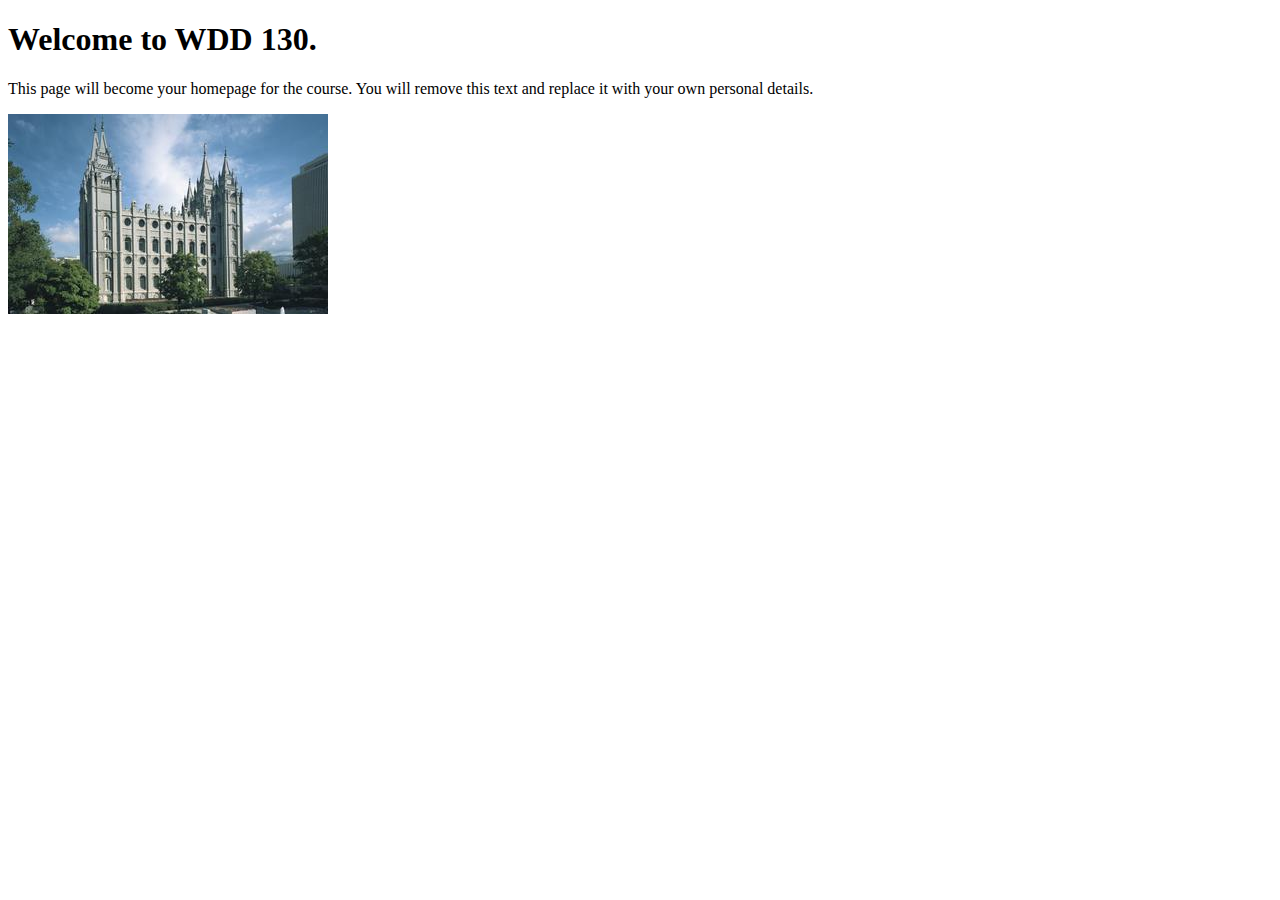
<file: index.html>
<!DOCTYPE html>
<html lang="en">
<head>
    <meta charset="UTF-8">
    <meta name="viewport" content="width=device-width, initial-scale=1.0">
    <title>WDD 130 | Personal Homepage</title>
</head>
<body>
    <h1>Welcome to WDD 130.</h1>
    <p>This page will become your homepage for the course. You will remove this text and replace it with your own personal details.</p>

    <img src="images/salt-lake-temple.jpg" alt="The Salt Lake Temple.">
</body>
</html>
</file>
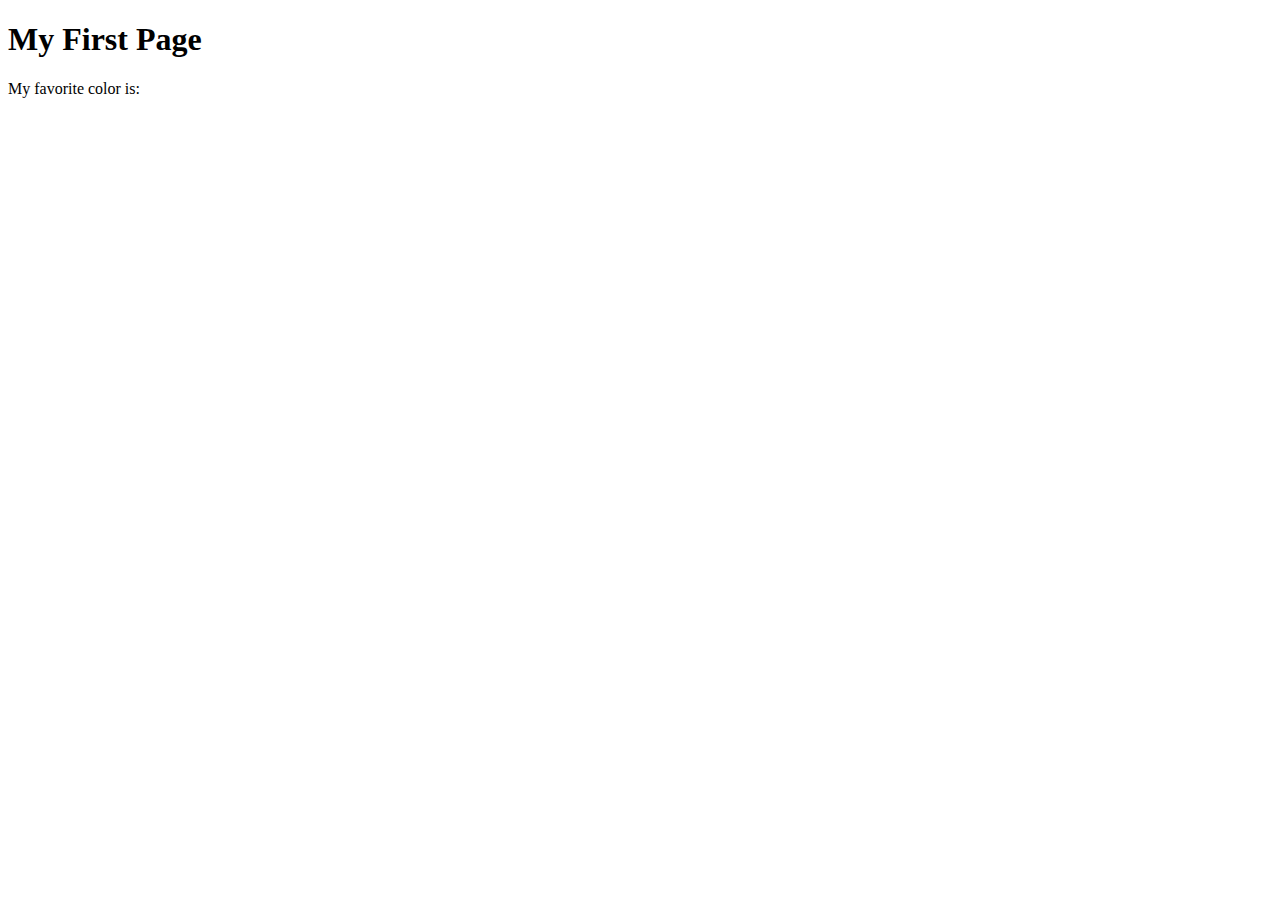
<file: week01/first-page.html>
<!DOCTYPE html>
<html lang="en">
<head>
    <meta charset="UTF-8">
    <meta name="viewport" content="width=device-width, initial-scale=1.0">
    <title>My First Page</title>
</head>
<body>
    <h1>My First Page</h1>
    <p>My favorite color is: </p>
</body>
</html>
</file>
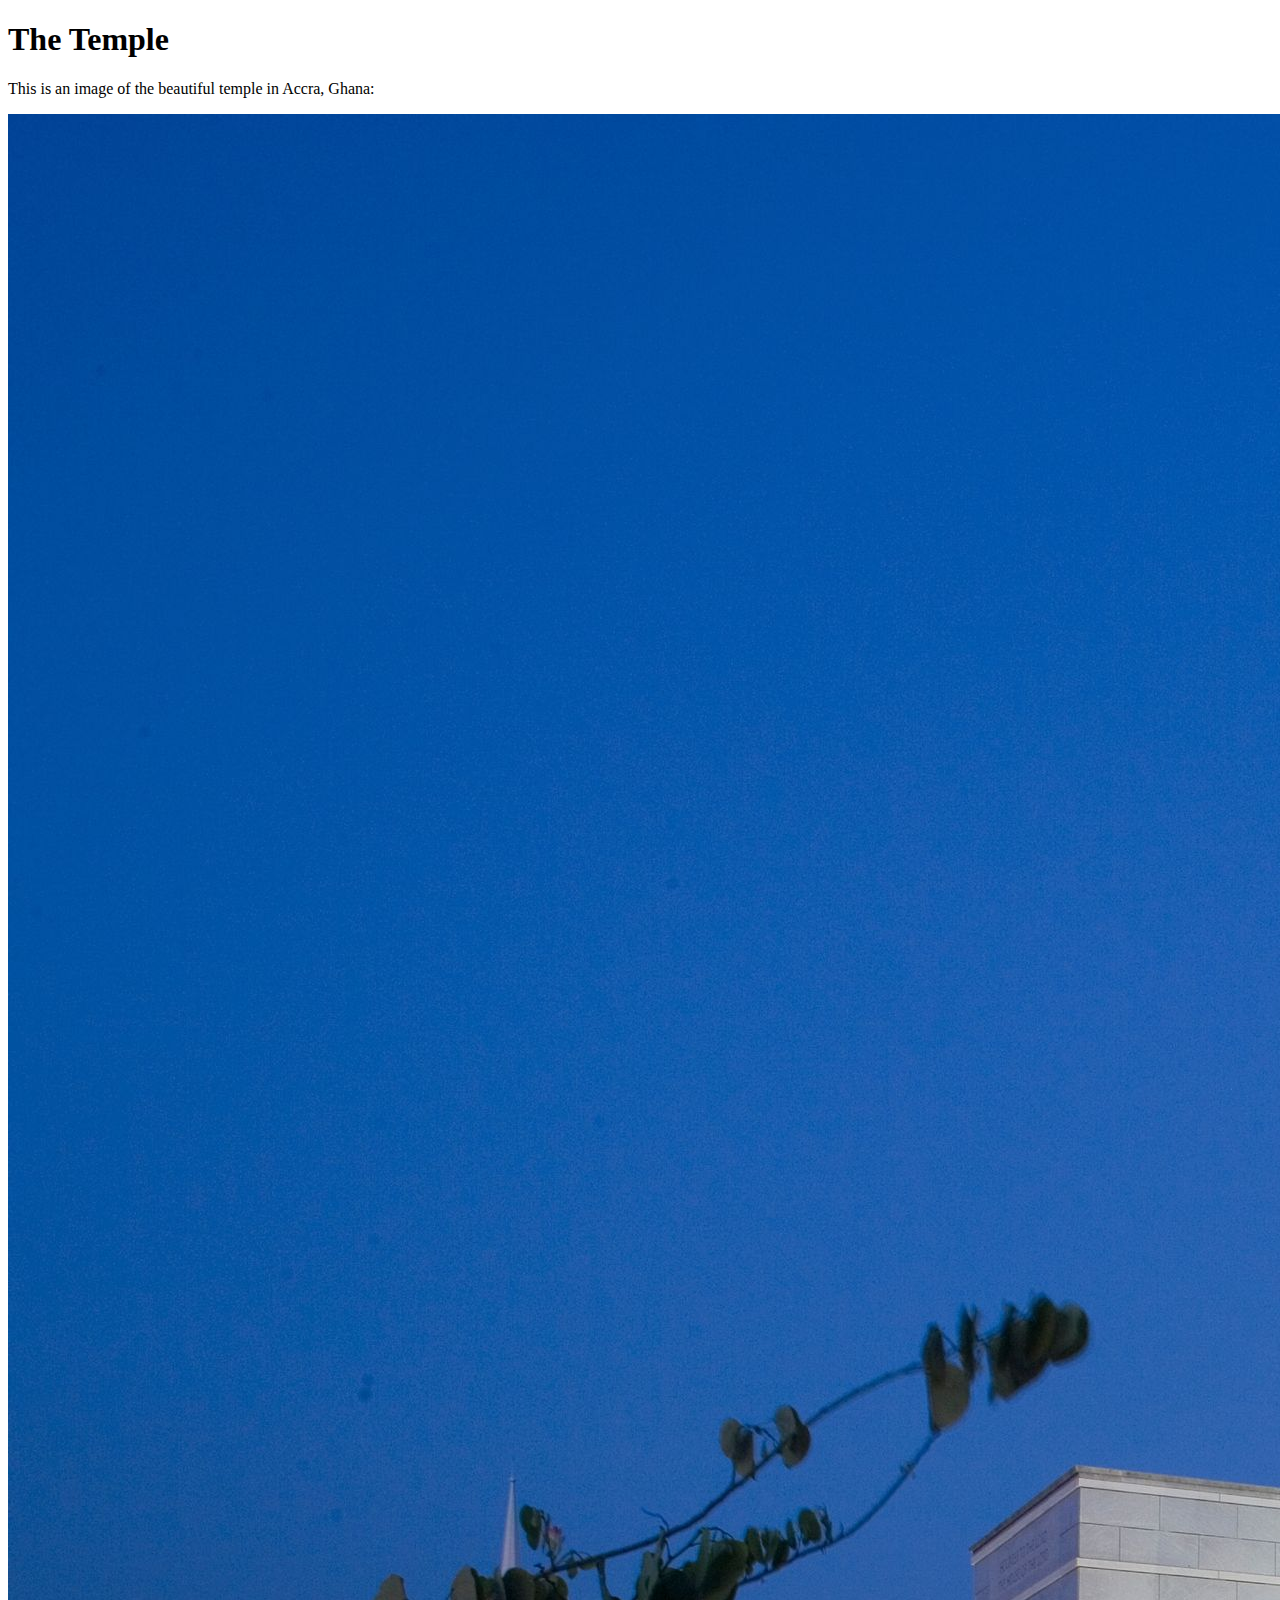
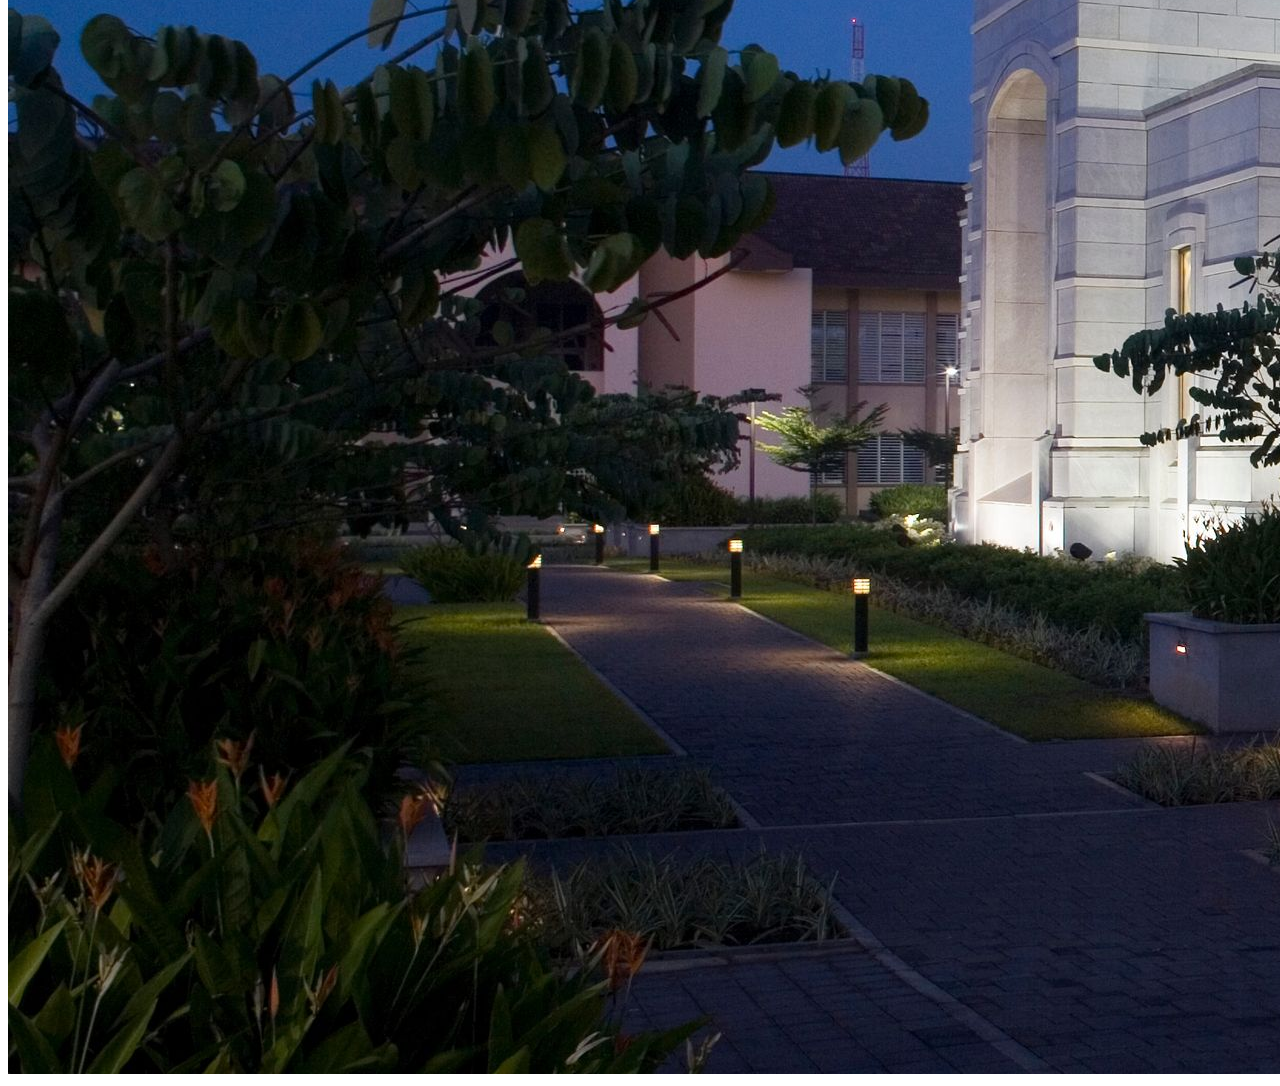
<file: week01/images.html>
<!DOCTYPE html>
<html lang="en">
<head>
    <meta charset="UTF-8">
    <meta name="viewport" content="width=device-width, initial-scale=1.0">
    <title>Temple Image</title>
</head>
<body>
    <h1>The Temple</h1>
    <p>This is an image of the beautiful temple in Accra, Ghana:</p>
    <img src="images/temple-large.jpeg" alt="The Accra Ghana Temple">
    
</body>
</html>
</file>
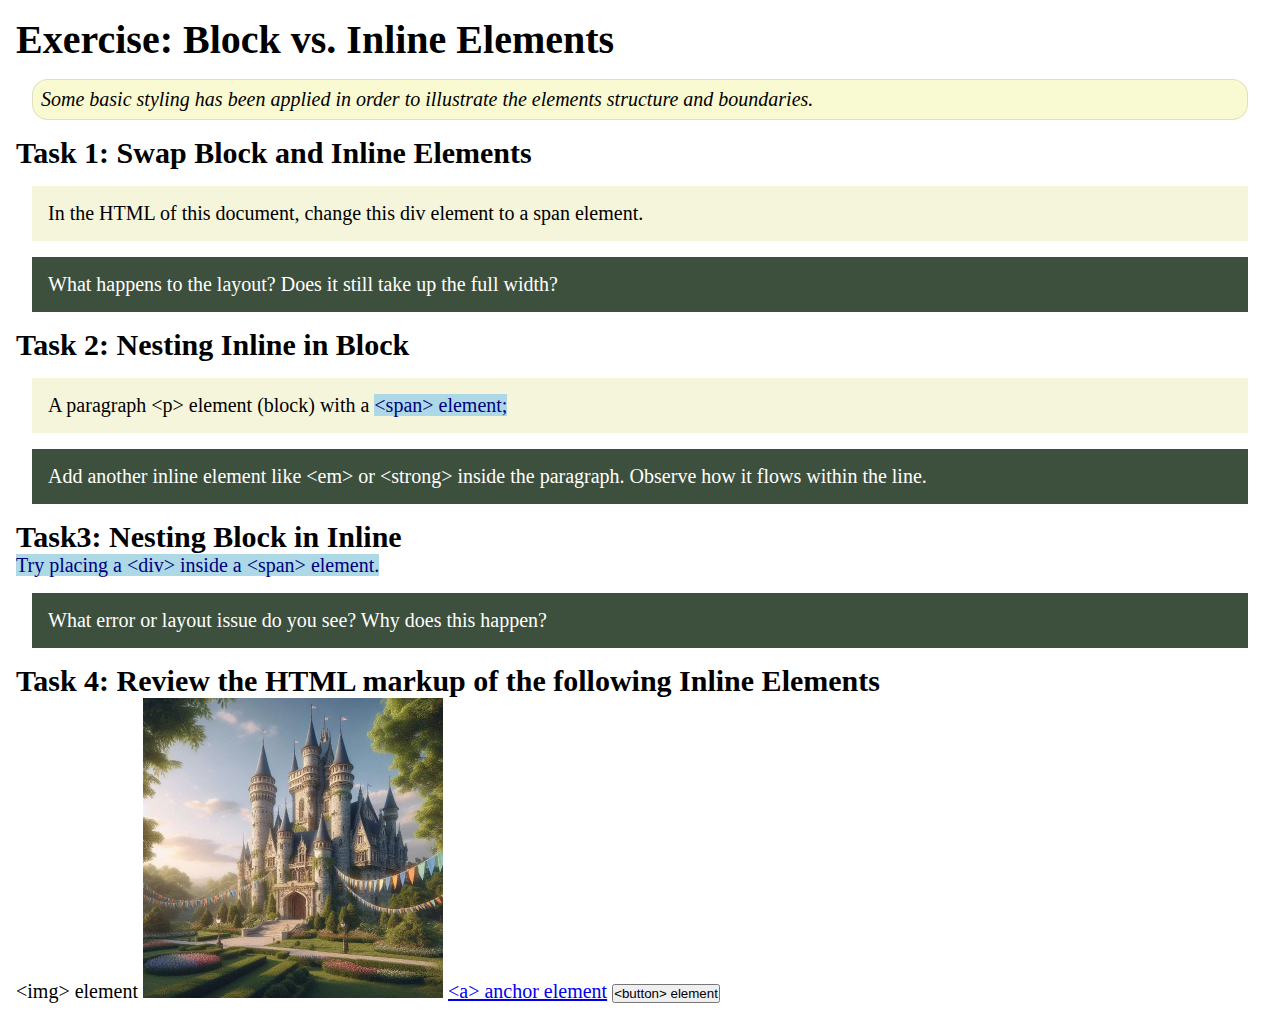
<file: week02/block-vs-inline.html>
<!DOCTYPE html>
<html lang="en">

<head>
    <meta charset="UTF-8">
    <meta name="viewport" content="width=device-width, initial-scale=1.0">
    <title>Exercise: Block vs. Inline Elements</title>
    <link rel="stylesheet" href="styles/block-vs-inline.css">
</head>

<body>
    <main>
        <h1>Exercise: Block vs. Inline Elements</h1>
        <p class="note">Some basic styling has been applied in order to illustrate the elements structure and
            boundaries.</p>

        <h2>Task 1: Swap Block and Inline Elements</h2>
        <div>In the HTML of this document, change this div element to a span element.</div>

        <p class="question">What happens to the layout? Does it still take up the full width?</p>

        <h2>Task 2: Nesting Inline in Block</h2>
        <p>A paragraph &lt;p&gt; element (block) with a <span>&lt;span&gt; element;</span></p>
        <p class="question">Add another inline element like &lt;em&gt; or &lt;strong&gt; inside the paragraph. Observe
            how it flows within the line.</p>

        <h2>Task3: Nesting Block in Inline</h2>
        <span>Try placing a &lt;div&gt; inside a &lt;span&gt; element.</span>
            <p class="question">What error or layout issue do you see? Why does this happen?</p>


            <h2>Task 4: Review the HTML markup of the following Inline Elements</h2>
        &lt;img&gt; element
        <img src="images/castle.webp" alt="placeholder image (images are inline)" width="300" height="300">
        <a href="https://churchofjesuschrist.org">&lt;a&gt; anchor element</a>
        <button type="button">&lt;button&gt; element</button>
    </main>
</body>

</html>
</file>
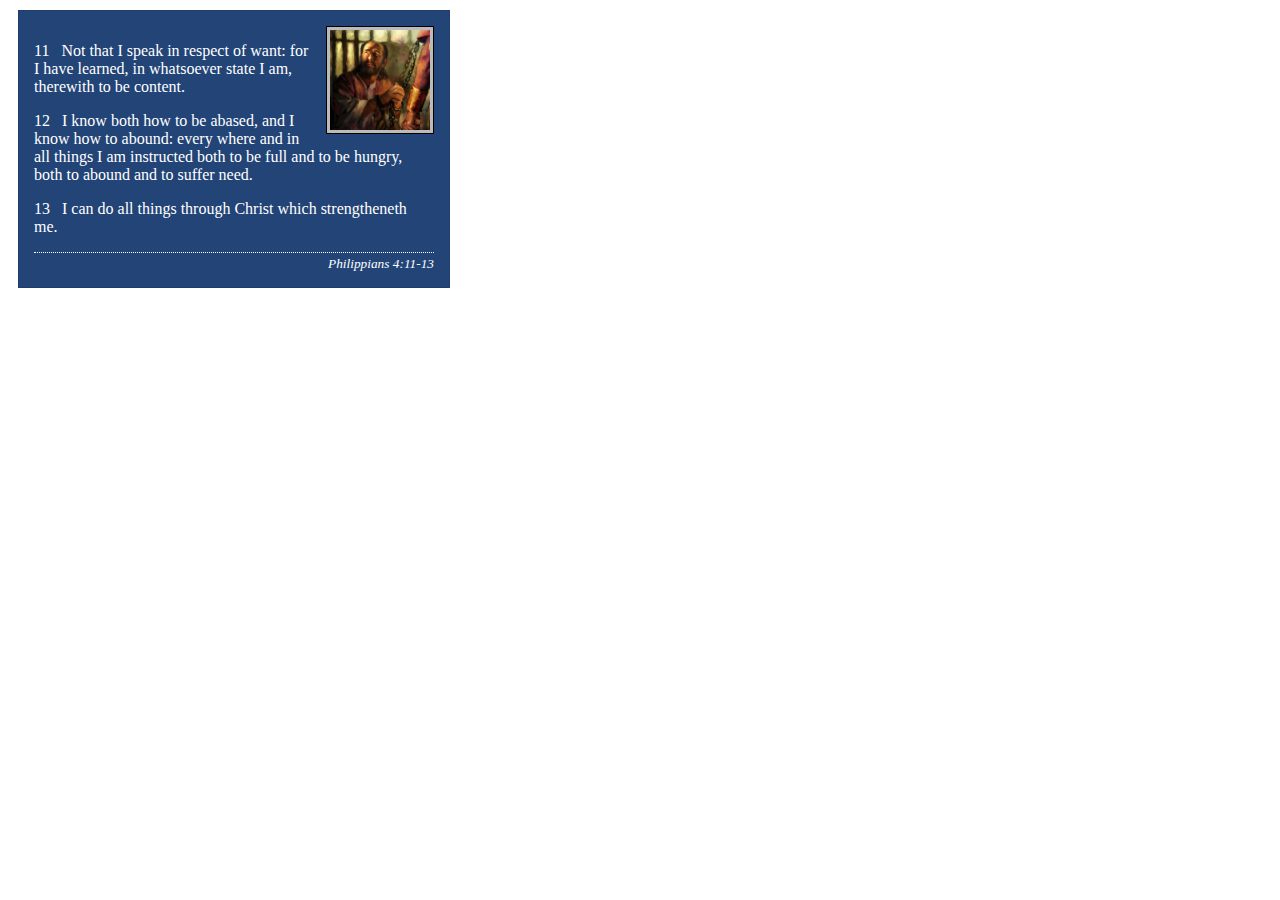
<file: week02/box-model-solution.html>
<!DOCTYPE html>
<html lang="en">
<head>
    <meta charset="UTF-8">
    <meta name="viewport" content="width=device-width, initial-scale=1.0">
    <title>Box Model Activity</title>
    <link rel="stylesheet" href="styles/box-model-solution.css">
</head>
<body>
    <main>
        <div class="callout">
            <img src="images/apostle-paul-imprisoned.webp" alt="Paul the Apostle - Imprisoned in Rome" width="200" height="200">
            <blockquote>
                <p>11 &nbsp; Not that I speak in respect of want: for I have learned, in whatsoever state I am, therewith to be content.</p>
                <p>12 &nbsp; I know both how to be abased, and I know how to abound: every where and in all things I am instructed both to be full and to be hungry, both to abound and to suffer need.</p>
                <p>13 &nbsp; I can do all things through Christ which strengtheneth me.</p>
            </blockquote>
            <cite>Philippians 4:11-13</cite>
        </div>
    </main>
</body>
</html>
</file>
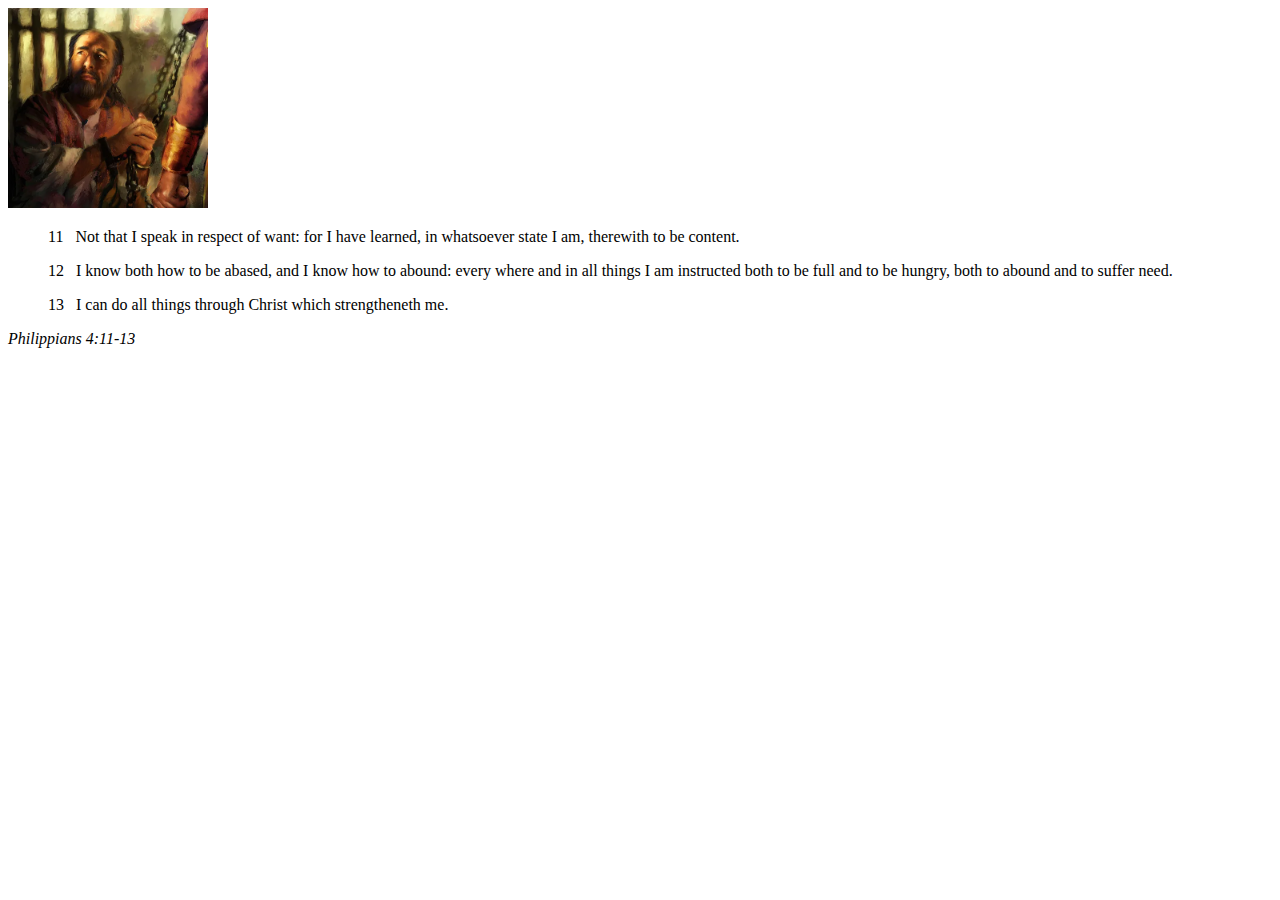
<file: week02/box-model.html>
<!DOCTYPE html>
<html lang="en">
<head>
    <meta charset="UTF-8">
    <meta name="viewport" content="width=device-width, initial-scale=1.0">
    <title>Box Model Activity</title>
</head>
<body>
    <main>
        <div class="callout">
            <img src="images/apostle-paul-imprisoned.webp" alt="Paul the Apostle - Imprisoned in Rome" width="200" height="200">
            <blockquote>
                <p>11 &nbsp; Not that I speak in respect of want: for I have learned, in whatsoever state I am, therewith to be content.</p>
                <p>12 &nbsp; I know both how to be abased, and I know how to abound: every where and in all things I am instructed both to be full and to be hungry, both to abound and to suffer need.</p>
                <p>13 &nbsp; I can do all things through Christ which strengtheneth me.</p>
            </blockquote>
            <cite>Philippians 4:11-13</cite>
        </div>
    </main>
</body>
</html>
</file>
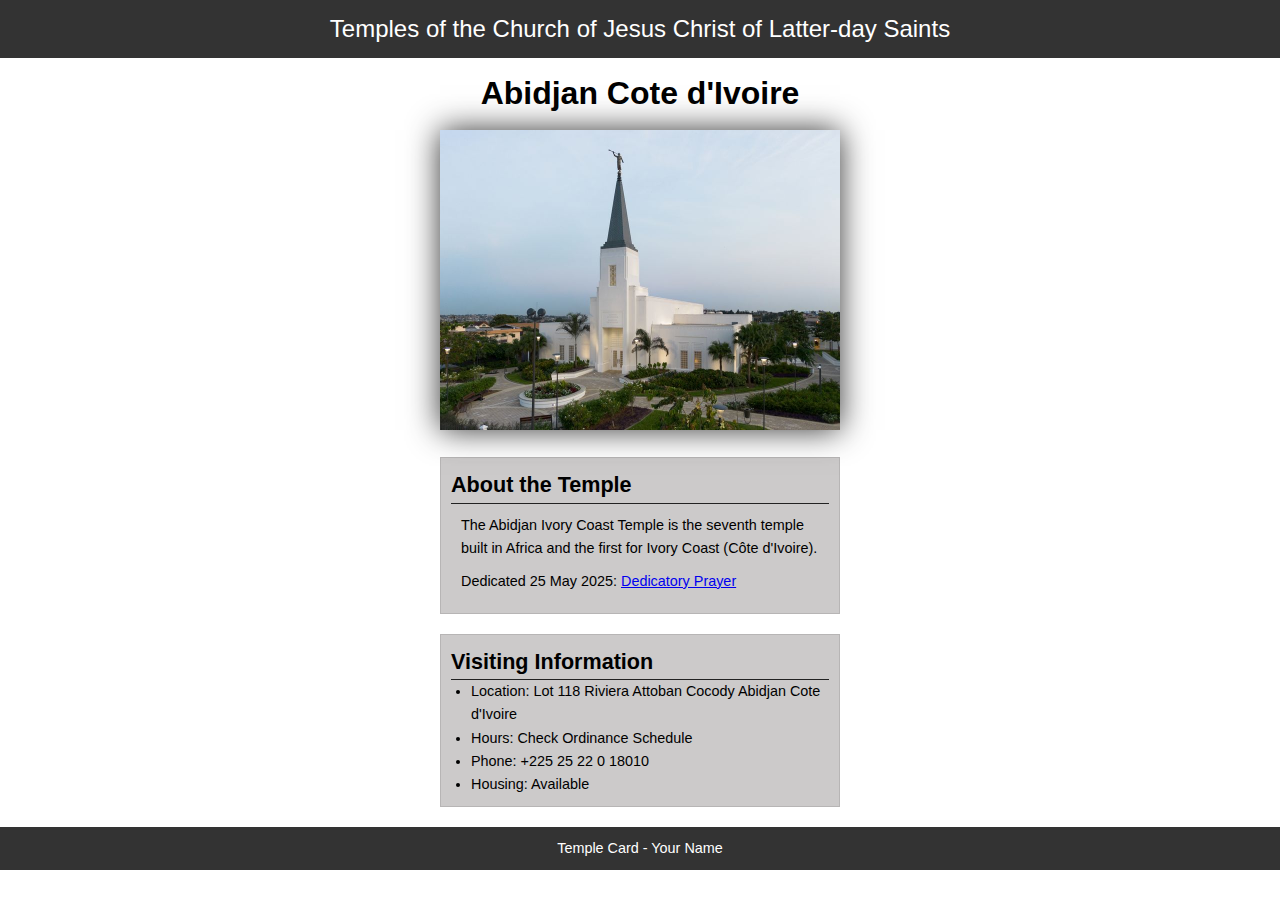
<file: week02/temple.html>
<!DOCTYPE html>
<html lang="en">

<head>
    <meta charset="UTF-8">
    <meta name="viewport" content="width=device-width, initial-scale=1.0">
    <title>Temple Card - Abidjan Cote d'Ivoire</title>
    <link rel="stylesheet" href="styles/temple.css">
</head>

<body>
    <header>
        <p>Temples of the Church of Jesus Christ of Latter-day Saints</p>
    </header>
    <main>
        <h1>Abidjan Cote d'Ivoire</h1>
        <picture>
            <img src="images/abidjan-ivory-coast.jpeg" alt="Abidjan Cote d'Ivoire Temple">
        </picture>
        <section>
            <h2>About the Temple</h2>
            <p>The Abidjan Ivory Coast Temple is the seventh temple built in Africa and the first for Ivory Coast (Côte
                d'Ivoire).</p>
            <p>Dedicated 25 May 2025: <a
                    href="https://www.churchofjesuschrist.org/temples/dedicatory-prayer/abidjan-ivory-coast-temple/2025-05-25?lang=eng"
                    target="_blank" rel="noopener noreferrer">Dedicatory Prayer</a></p>
        </section>
        <section>
            <h2>Visiting Information</h2>
            <ul>
                <li>Location: Lot 118 Riviera Attoban Cocody Abidjan Cote d'Ivoire</li>
                <li>Hours: Check Ordinance Schedule</li>
                <li>Phone: +225 25 22 0 18010</li>
                <li>Housing: Available</li>
            </ul>
        </section>
    </main>
    <footer>
        <p>Temple Card - Your Name</p>
    </footer>
</body>

</html>
</file>
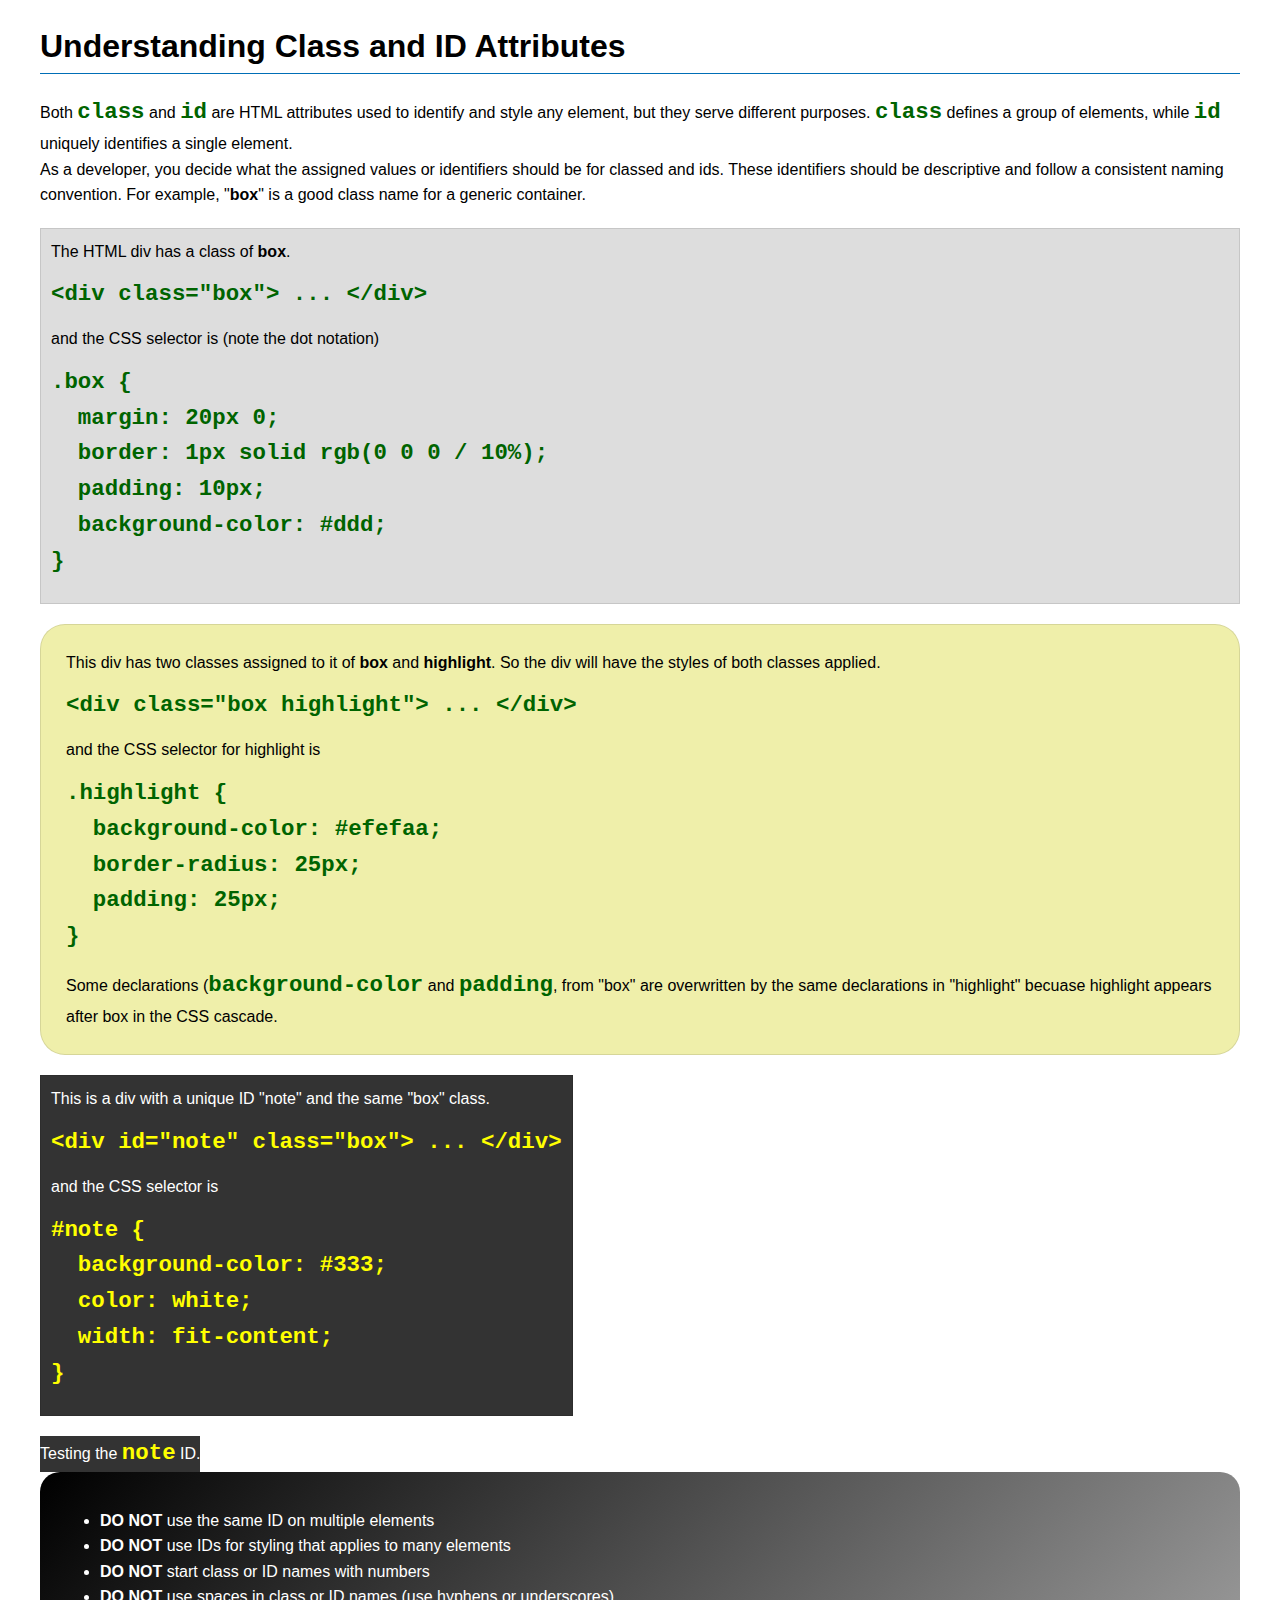
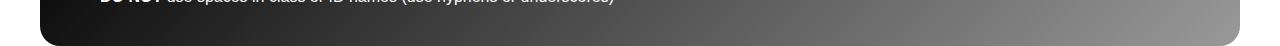
<file: week03/class-and-id.html>
<!DOCTYPE html>
<html lang="en">

<head>
    <meta charset="UTF-8">
    <meta name="viewport" content="width=device-width, initial-scale=1.0">
    <title>Class vs ID Attributes</title>
    <link rel="stylesheet" href="styles/class-and-id.css">
</head>

<body>
    <h1>Understanding Class and ID Attributes</h1>
    <p>Both <code>class</code> and <code>id</code> are HTML attributes used to identify and style any element, but they
        serve different purposes. <code>class</code> defines a group of elements, while <code>id</code> uniquely
        identifies a single element.</p>
    <p>As a developer, you decide what the assigned values or identifiers should be for classed and ids. These
        identifiers should be
        descriptive and follow a consistent naming convention. For example, "<strong>box</strong>" is a good class name
        for a generic container.</p>
    <div class="box">
        <p>The HTML div has a class of <strong>box</strong>.</p>
        <pre><code class="html">&lt;div class="box"&gt; ... &lt;/div&gt;</code></pre>
        and the CSS selector is (note the dot notation)
        <pre><code class="css">.box {
  margin: 20px 0;
  border: 1px solid rgb(0 0 0 / 10%);
  padding: 10px;
  background-color: #ddd; 
}</code></pre>
    </div>

    <div class="box highlight">
        <p>This div has two classes assigned to it of <strong>box</strong> and <strong>highlight</strong>. So the div
            will have the styles of both classes applied.</p>
        <pre><code class="html">&lt;div class="box highlight"&gt; ... &lt;/div&gt;</code></pre>
        and the CSS selector for highlight is
        <pre><code class="css">.highlight {
  background-color: #efefaa;
  border-radius: 25px;
  padding: 25px;
}</code></pre>
<p>Some declarations (<code>background-color</code> and <code>padding</code>, from "box" are overwritten by the same declarations in "highlight" becuase highlight appears after box in the CSS cascade.</p>
    </div>

    <div id="note" class="box">
        <p>This is a div with a unique ID "note" and the same "box" class.</p>
        <pre><code class="html">&lt;div id="note" class="box"&gt; ... &lt;/div&gt;</code></pre>
        and the CSS selector is
        <pre><code class="css">#note {
  background-color: #333;
  color: white;
  width: fit-content;
}</code></pre>
    </div>

    <div id="note">
        <p>Testing the <code>note</code> ID.</p>
    </div>

    <section id="best-practice">
        <ul>
            <li><strong>DO NOT</strong> use the same ID on multiple elements</li>
            <li><strong>DO NOT</strong> use IDs for styling that applies to many elements</li>
            <li><strong>DO NOT</strong> start class or ID names with numbers</li>
            <li><strong>DO NOT</strong> use spaces in class or ID names (use hyphens or underscores)</li>
        </ul>
    </section>




</body>

</html>
</file>
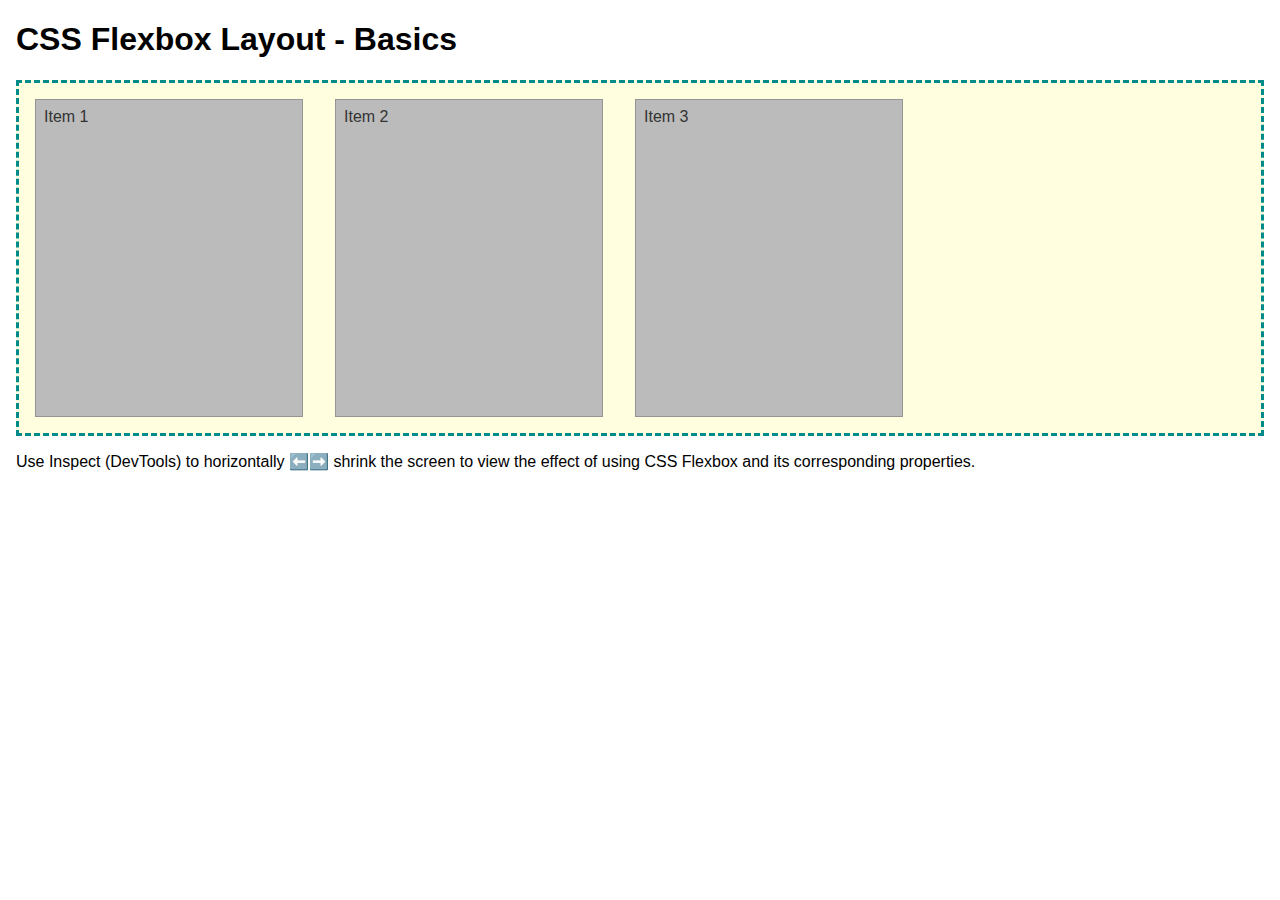
<file: week04/flexbox-layout.html>
<!DOCTYPE html>
<html lang="en">
<head>
    <meta charset="UTF-8">
    <meta name="viewport" content="width=device-width, initial-scale=1.0">
    <title>CSS Flexbox Layout - Basics</title>
    <link rel="stylesheet" href="styles/flexbox.css">
</head>
<body>
    <main>
        <h1>CSS Flexbox Layout - Basics</h1>
        <div class="flex-container">
            <div class="flex-item item1">Item 1</div>
            <div class="flex-item item2">Item 2</div>
            <div class="flex-item item3">Item 3</div>
        </div>
        <p>Use Inspect (DevTools) to horizontally ⬅️➡️ shrink the screen to view the effect of using CSS Flexbox and its corresponding properties.</p>
    </main>
</body>
</html>
</file>
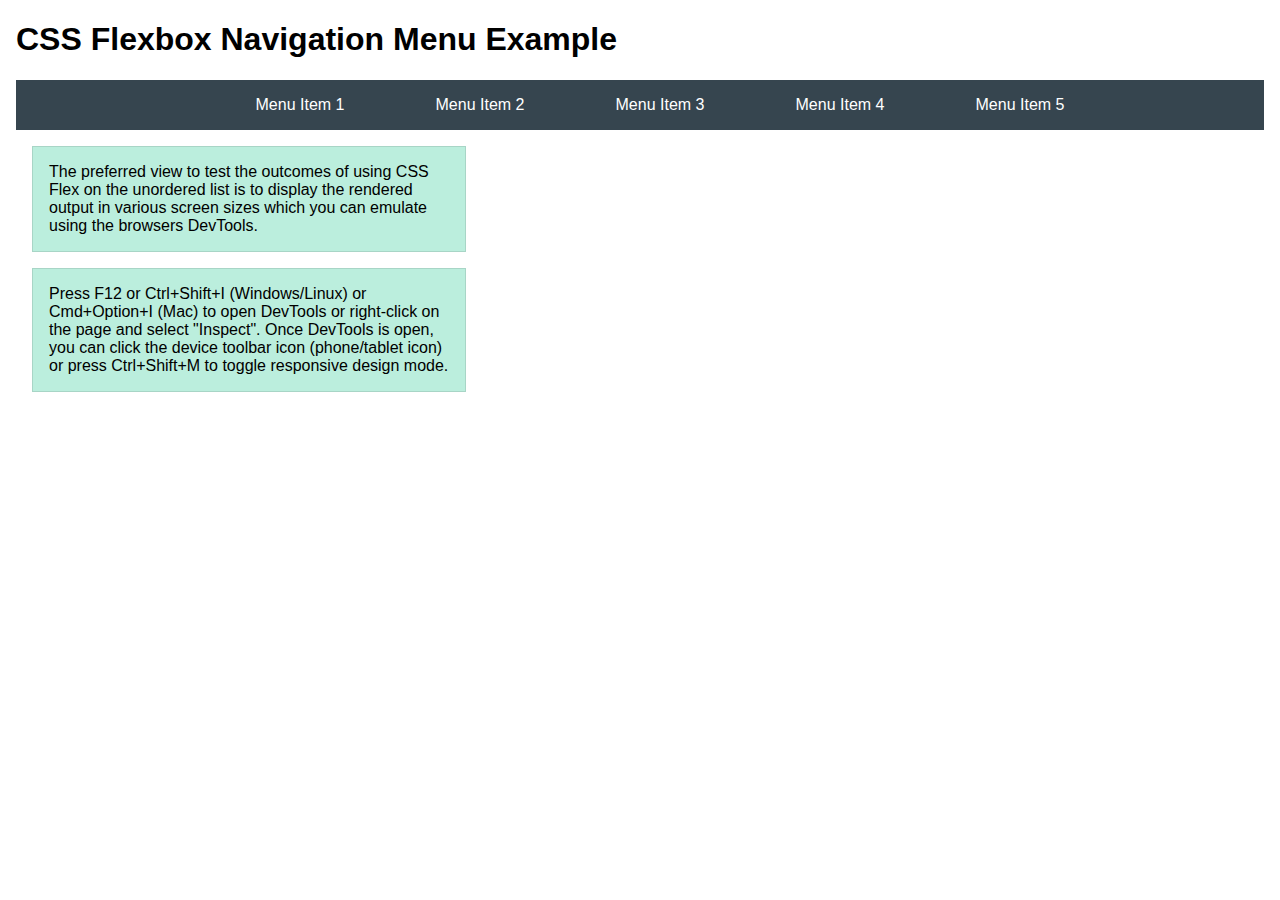
<file: week04/flexbox-menu.html>
<!DOCTYPE html>
<html lang="en">
<head>
    <meta charset="UTF-8">
    <meta name="viewport" content="width=device-width, initial-scale=1.0">
    <title>CSS Flexbox - Navigation Menu</title>
    <link rel="stylesheet" href="styles/flexbox-menu.css">
</head>
<body>
    <main>
        <h1>CSS Flexbox Navigation Menu Example</h1>
        <nav>
            <ul>
                <li><a href="#">Menu Item 1</a></li>
                <li><a href="#">Menu Item 2</a></li>
                <li><a href="#">Menu Item 3</a></li>
                <li><a href="#">Menu Item 4</a></li>
                <li><a href="#">Menu Item 5</a></li>
            </ul>
        </nav>
        <p>The preferred view to test the outcomes of using CSS Flex on the unordered list is to display the rendered output in various screen sizes which you can emulate using the browsers DevTools.</p>

        <p>Press F12 or Ctrl+Shift+I (Windows/Linux) or Cmd+Option+I (Mac) to open DevTools or right-click on the page and select "Inspect". Once DevTools is open, you can click the device toolbar icon (phone/tablet icon) or press Ctrl+Shift+M to toggle responsive design mode.</p>

                      
        
    </main>
</body>
</html>
</file>
<file: week02/styles/block-vs-inline.css>
* {
    margin: 0;
    padding: 0;
}

body {
    font-size: 20px;
    margin: 1rem;
}

p,
div {
    background-color: beige;
    margin: 1rem;
    padding: 1rem;
}

span {
    color: navy;
    background-color: lightblue;
}

code {
    margin: 0;
    padding: 0;
    color: green;
    font-size: 1.2rem;
}

.note {
    font-style: italic;
    background-color: lightgoldenrodyellow;
    border-radius: 1rem;
    border: 1px solid rgb(0 0 0 / 10%);
    margin: 1rem;
    padding: .5rem;
}

.question {
    background-color: #3d503d;
    color: #fff;
}
</file>
<file: week02/styles/box-model-solution.css>
.callout {
    max-width: 400px;
    margin: 10px;
    border: 1px solid rgba(0, 0, 0, .1);
    padding: 15px;
    background-color: #247;
    color: #fff;
}

.callout img {
    float: right;
    margin: 0 0 10px 15px;
    border: 1px solid #000;
    padding: 3px;
    background-color: #bbb;
    width: 100px;
    height: auto;

}

blockquote {
    margin: 0;
}

cite {
    display: block;
    border-top: 1px dotted #fff;
    padding-top: 3px;
    text-align: right;
    font-size: smaller;
}
</file>
<file: week02/styles/temple.css>
* {
    margin: 0;
    padding: 0;
    box-sizing: border-box;
}

body {
    font-family: Arial, sans-serif;
    line-height: 1.6;
}

header, footer {
    background-color: #333;
    color: #fff;
    padding: 10px;
    text-align: center;
    font-size: 1.5rem;
}

main {
    width: 400px;
    margin: 0 auto;
}

h1 {
    margin: 10px;
    text-align: center;
}

h2 {
    border-bottom: 1px solid #222;
}

img {
    width: 100%;
    height: auto;
    box-shadow: 0 0 30px #333;
}

section {
    margin: 20px 0;
    border: 1px solid rgb(0 0 0 / 10%);
    padding: 10px;
    background-color: #cccaca;
    font-size: .9rem;
}

section p {
    margin: 10px;
}

ul {
    margin-left: 20px;
}

footer {
    font-size: .9rem;
}
</file>
<file: week03/styles/class-and-id.css>
body {
    font-family: Arial, sans-serif;
    line-height: 1.6;
    margin: 0;
    padding: 0 40px;
}

h1 {
    border-bottom: 1px solid rgb(0 110 182);
    padding-bottom: 0;
}



p {
    margin: 0;
}

code {
    color: darkgreen;
    font-weight: 700;
    font-size: 1.4rem;
}

/* Class examples - can be reused */

.box {
    margin: 20px 0;
    border: 1px solid rgb(0 0 0 / 10%);
    padding: 10px;
    background-color: #ddd; /* this is shorthand for #dddddd */
}

.highlight {
    background-color: #efefaa;
    border-radius: 25px;
    padding: 25px;
}

/* ID examples - should be unique */

#note {
    background-color: #333;
    color: white;
    width: fit-content;
}

#note code {
    color: yellow;
}

#best-practice {
    background: linear-gradient(135deg, #000 0%, #999 100%);
    color: white;
    border-radius: 20px;
    padding: 20px
}
</file>
<file: week04/styles/flexbox.css>
body {
    font-family: Helvetica, Arial, sans-serif;
    margin: 1rem;
}

.flex-container {
    border: 3px dashed darkcyan;
    background-color: lightyellow;
    display: flex;
    flex-wrap: wrap;
}

.flex-item {
    width: 250px;
    margin: 1rem;
    border: 1px solid rgb(0 0 0 / 20%);
    padding: 0.5rem;
    background-color: #bbb;
    color: #333;
}

.item1 {
    min-height: 100px;
}

.item2 {
    min-height: 200px;
}

.item3 {
    min-height: 300px;
}
</file>
<file: week04/styles/flexbox-menu.css>
body {
    font-family: Helvetica, Arial, sans-serif;
    margin: 1rem;
}

nav {
    background-color: #36454f;
}

nav ul {
    list-style-type: none;
    display: flex;
    flex-wrap: wrap;
    max-width: 900px;
    margin: 0 auto;
    justify-content: space-around;
    align-items: center;
}

nav a {
    display: block;
    color: #fff;
    text-align: center;
    padding: 1rem;
    text-decoration: none;
}

p {
    margin: 1rem;
    border: 1px solid rgb(0 0 0 / 10%);
    padding: 1rem;
    background-color: #bed;
    max-width: 400px;
}

#devtools-btn {
    background-color: #36454f;
    color: white;
    border: none;
    padding: 12px 24px;
    margin: 1rem;
    font-size: 16px;
    font-family: Helvetica, Arial, sans-serif;
    border-radius: 4px;
    cursor: pointer;
    transition: background-color 0.3s ease;
}

#devtools-btn:hover {
    background-color: #4a5a6a;
}

#devtools-btn:active {
    background-color: #2a3a4a;
}
</file>
